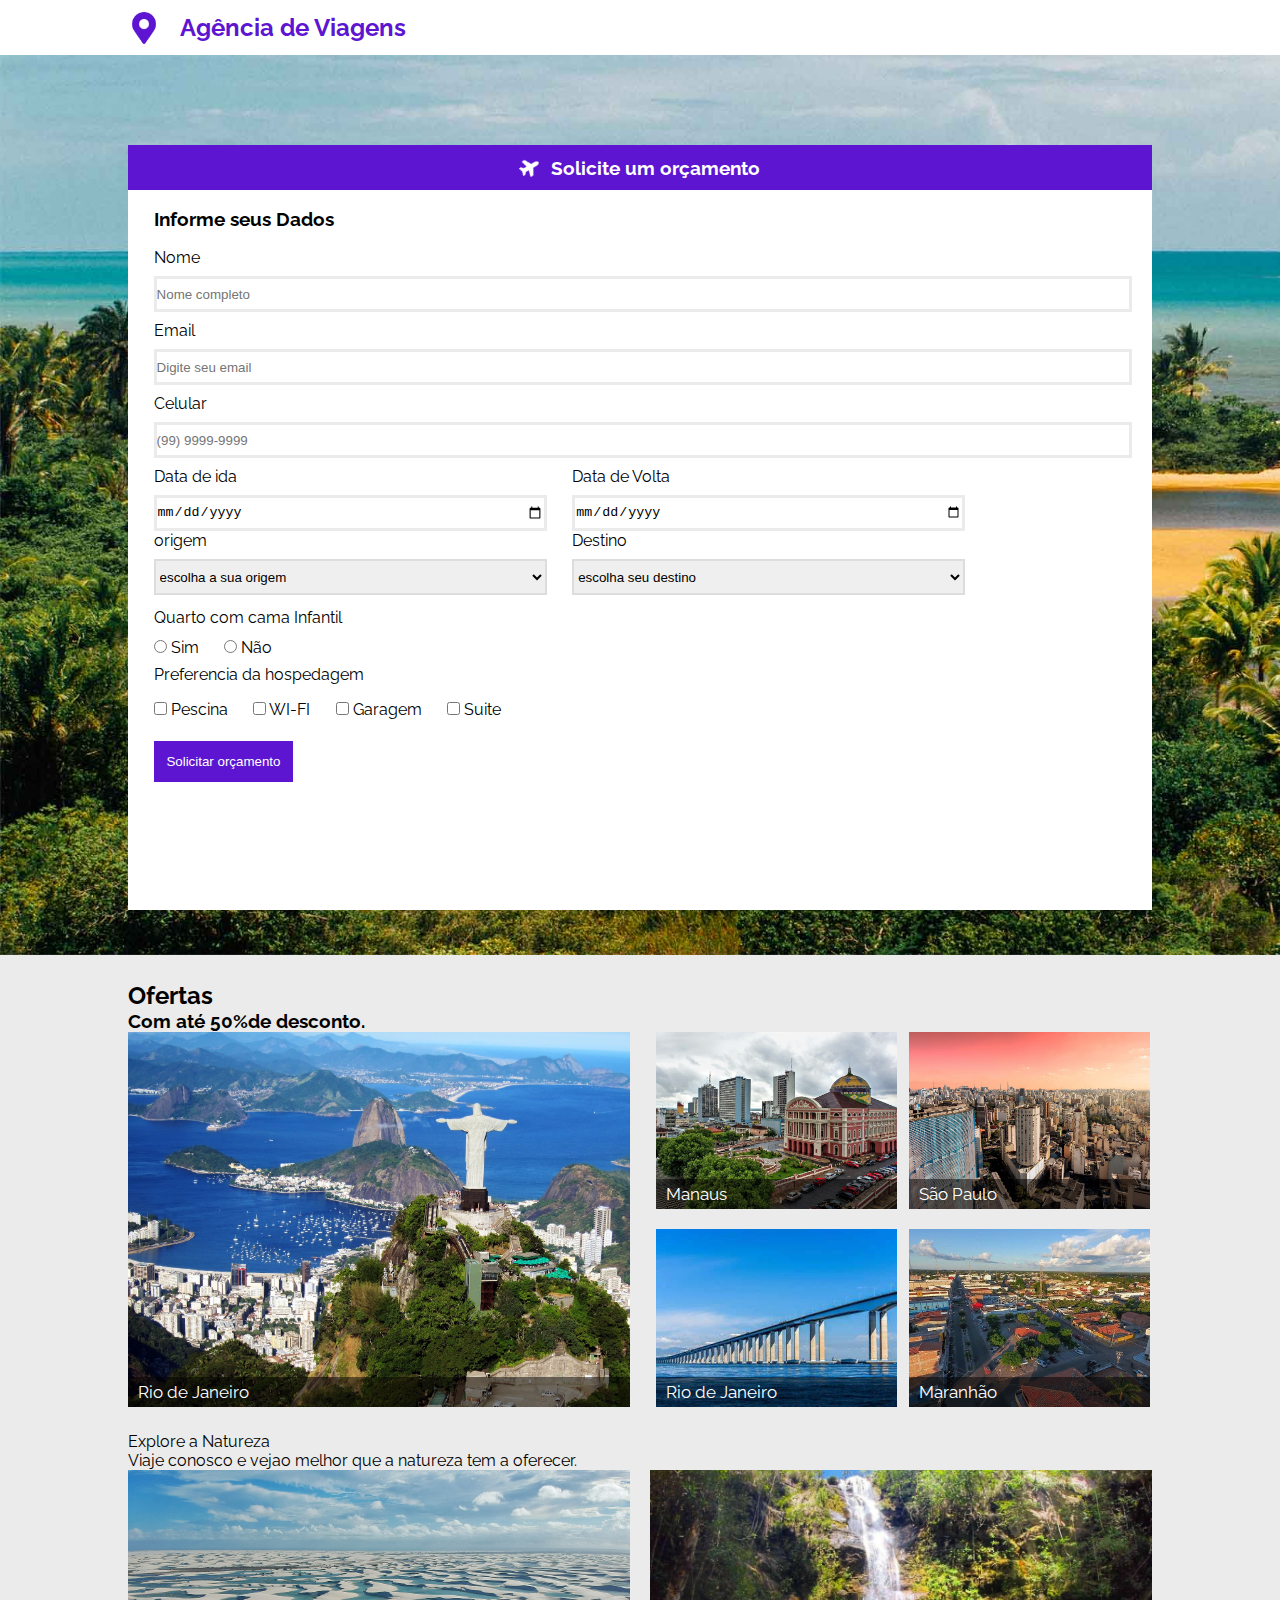
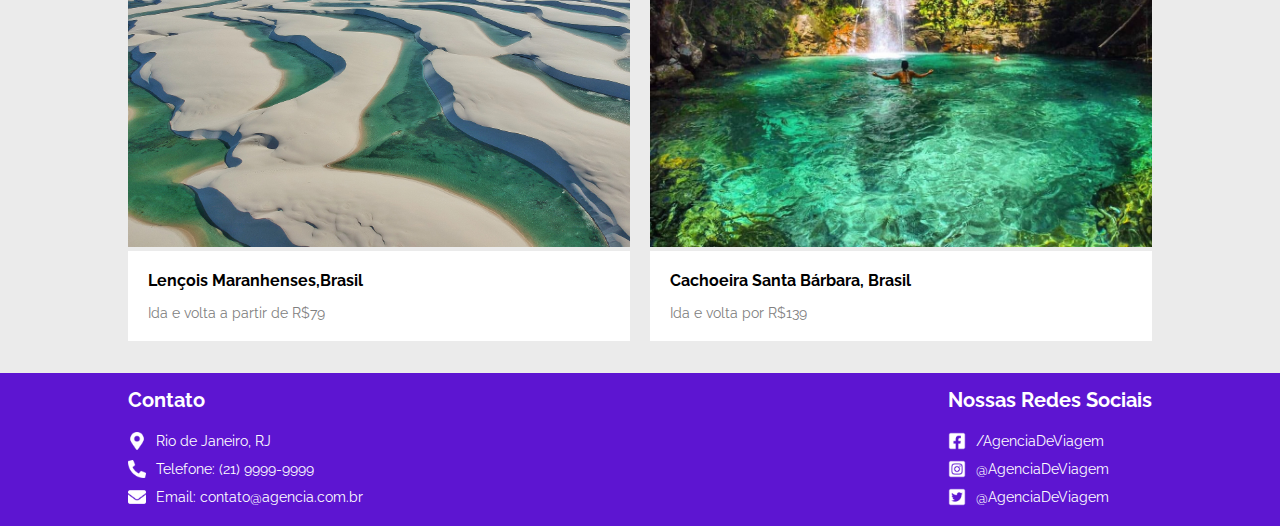
<file: Agencia-de-viagens/index.html>
<!DOCTYPE html>
<html lang="pt-br">

<head>
    <meta charset="UTF-8">
    <meta http-equiv="X-UA-Compatible" content="IE=edge">
    <meta name="viewport" content="width=device-width, initial-scale=1.0">
    <link rel="stylesheet" href="style/style.css">
    <link rel="stylesheet" href="https://fonts.googleapis.com/css2?family=Raleway:wght@200;300&amp;display=swap">
    <title>Viagem</title>
</head>

<body>
    <header>

        <div class="topo limite-largura">
            <img class="topo-logo" src="img/local-logo.png" alt="local">
            <h3 class="topo-titulo">Agência de Viagens</h3>
        </div>


    </header>
    <main>
        <section class="primeira-secao-formulario">
            <div class="formulario limite-largura">
                <div class="topo-formulario">
                    <img src="img/aviao.png" alt="avião">
                    <h3>Solicite um orçamento</h3>
                </div>
                <form action="https://www.devmedia.com.br/codigos/missao/front-end/agencia-de-viagens/" method="post">
                    <div class="dados-pessoais">
                        <h3>Informe seus Dados</h3>
                        <label for="nome">Nome</label>
                        <input id="nome" type="text" name="nome" placeholder="Nome completo">
                        <label for="email">Email</label>
                        <input id="email" type="email" name="email" placeholder="Digite seu email">
                        <label for="telefone">Celular</label>
                        <input id="telefone" type="tel" name="celular" placeholder="(99) 9999-9999">
                    </div>

                    <div class="corpo-date">
                        <div class="data-ida-volta">
                            <label for="ida">Data de ida</label>
                            <input type="date" name="ida">
                        </div>

                        <div class="data-ida-volta">
                            <label for="volta">Data de Volta</label>
                            <input type="date" name="volta" id="volta">
                        </div>
                    </div>
                    <div class="corpo-origem">

                        <div class="origem">
                            <label for="origem"> origem</label>
                            <select name="origem" id="origem">
                                <option value="">escolha a sua origem</option>
                                <option value="BA">Bahia</option>
                                <option value="MG">Minas Gerais</option>
                                <option value="SP">São Paulo</option>
                                <option value="SSA">Salvador</option>
                                <option value="RJ">Rio de janeiro</option>
                            </select>
                        </div>

                        <div class="origem">
                            <label for="destino"> Destino</label>
                            <select name="destino" id="destino">
                                <option value="">escolha seu destino</option>
                                <option value="BA">Bahia</option>
                                <option value="MG">Minas Gerais</option>
                                <option value="SP">São Paulo</option>
                                <option value="SSA">Salvador</option>
                                <option value="RJ">Rio de janeiro</option>
                            </select>
                        </div>
                    </div>
                    <label class="titulo-label">Quarto com cama Infantil</label>
                    <div class="corpo-infantil">
                        <div class="infantil">
                            <input id="infantil-sim" type="radio" name="infantil" value="s">
                            <label for="sim">Sim</label>
                        </div>
                        <div class="infantil">
                            <input id="infantil-nao" type="radio" name="infantil" value="n">
                            <label for="nao">Não</label>
                        </div>
                    </div>

                    <label class="titulo-label">Preferencia da hospedagem</label>

                    <div class="corpo-preferencia">
                        <div class="preferencia">
                            <input type="checkbox" name="pescina[]" id="pescina" value="pescina">
                            <label for="pescina">Pescina</label>
                        </div>
                        <div class="preferencia">
                            <input type="checkbox" name="wifi[]" id="wifi" value="wifi">
                            <label for="wifi">WI-FI</label>
                        </div>
                        <div class="preferencia">
                            <input type="checkbox" name="garagem[]" id="garagem" value="garagem">
                            <label for="garagem">Garagem</label>
                        </div>
                        <div class="preferencia">
                            <input type="checkbox" name="suite[]" id="suite" value="suite">
                            <label for="suite">Suite</label>
                        </div>
                    </div>
                    <button type="submit">Solicitar orçamento</button>
                </form>
            </div>
            </div>
        </section>
        <section class="segunda-secao-fotos limite-largura">
                <h2>Ofertas</h2>
                <h3>Com até <span>50%</span>de desconto.</h3>
                <div class="foto-rj">
                    <figure class="oferta-imagem-destaque">
                        <img src="img/rio.jpg" alt="rio-de-janeiro" title="Rio de Janeiro">
                        <figcaption>
                            Rio de Janeiro
                        </figcaption>
                    </figure>
                    <div class="oferta-4-imagem">
                        <figure>
                            <img src="img/manaus.jpg" alt="manus" title="Manus,Brasil">
                            <figcaption>
                                Manaus
                            </figcaption>
                        </figure>
                        <figure>
                            <img src="img/niteroi.jpg" alt="niteroi" title="Ponte Niteroi, Brasil">
                            <figcaption>
                                Rio de Janeiro
                            </figcaption>
                        </figure>
                        <figure>
                            <img src="img/saopaulo.jpg" alt="sao-paulo" title="São paulo, Brasil">
                            <figcaption>
                                São Paulo
                            </figcaption>
                        </figure>
                        <figure>
                                <img src="img/maranhao.jpg" alt="maranhão" title="Maranhão, Brasil">
                                <figcaption>
                                    Maranhão
                                </figcaption>
                        </figure>
                    </div>
                </div>
        </section>
        <section class="natureza-area limite-largura" >
            <div>
                <span>Explore a Natureza</span>
                <p>Viaje conosco e vejao melhor que a natureza tem a oferecer.</p>
            </div>
            <div class="natureza-duas-imagens">
                <figure class="natureza-imagem">
                    <img src="img/lencol.jpg" alt="lençois" title="lençois,Brasil">
                    <div>
                        <h3>Lençois Maranhenses,Brasil</h3>
                        <p>
                            Ida e volta a partir de R$79
                        </p>
                    </div>
                </figure >
                <figure class="natureza-imagem">
                    <img src="img/goias.jpg" alt="goias" title="Goias, Brasil">
                    <div>
                        <h3>Cachoeira Santa Bárbara, Brasil</h3>
                        <p>Ida e volta por R$139</p>
                    </div>
                </figure>
            </div>
        </section>
    </main>
    <footer>
        <div class="rodape limite-largura">
            <div class="rodape-conteudo">
                <h2>Contato</h2>
                <div>
                    <img src="img/local.png" title="Ícone local" alt="Ícone local">
                    <span>Rio de Janeiro, RJ</span>
                </div>
                <div>
                    <img src="img/telefone.png" title="Ícone telefone" alt="Ícone telefone">
                    <span>Telefone: (21) 9999-9999</span>
                </div>
                <div>
                    <img src="img/email.png" title="Ícone email" alt="Ícone email">
                    <span>Email: contato@agencia.com.br</span>
                </div>
            </div>
            <div class="rodape-conteudo">
                <h2>Nossas Redes Sociais</h2>
                <div>
                    <img src="img/fb.png" title="Ícone facebook" alt="Ícone facebook">
                    <span>/AgenciaDeViagem</span>
                </div>
                <div>
                    <img src="img/ig.png" title="Ícone instagram" alt="Ícone instagram">
                    <span>@AgenciaDeViagem</span>
                </div>
                <div>
                    <img src="img/tt.png" title="Ícone twitter" alt="Ícone twitter">
                    <span>@AgenciaDeViagem</span>
                </div>
            </div>
        </div>
    </footer>
</body>

</html>
</file>
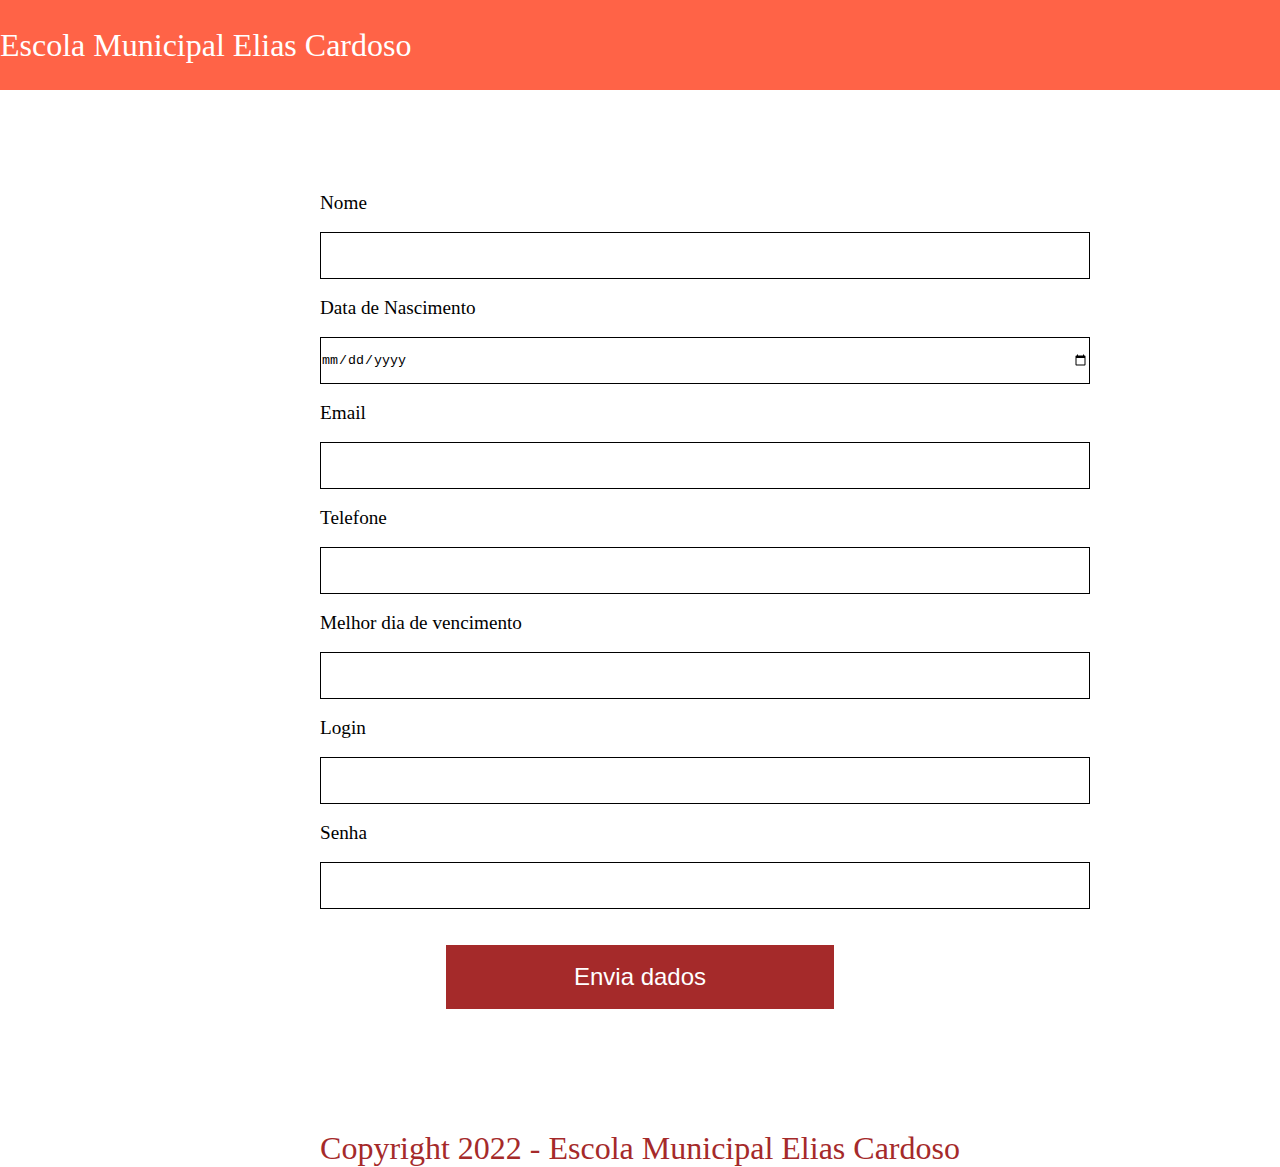
<file: atividades/formulario-escolar/index.html>
<!DOCTYPE html>
<html lang="PT-BR">
<head>
    <meta charset="UTF-8">
    <meta http-equiv="X-UA-Compatible" content="IE=edge">
    <meta name="viewport" content="width=device-width, initial-scale=1.0">
    <link rel="stylesheet" href="css/style.css">
    <title>Formulario Escolar</title>
</head>
<body>
    <header>
        <span>
            Escola Municipal Elias Cardoso
        </span>
    </header>
    <main>
        <form action="https://www.devmedia.com.br/codigos/formularios/aula3/" method="post">
            <label>Nome</label>
            <input type="text" name="nome">
            <label>Data de Nascimento</label>
            <input type="date" name="data">
            <label>Email</label>
            <input type="email" name="email">
            <label>Telefone</label>
            <input type="tel" name="telefone">
            <label>Melhor dia de vencimento</label>
            <input type="number" name="data_vencimento">
            <label>Login</label>
            <input type="text" name="login">
            <label>Senha</label>
            <input type="password" name="senha">
            <button type="submit">Envia dados</button>
        </form>
    </main>
    <footer>
        Copyright 2022 -  Escola Municipal Elias Cardoso
    </footer>
</body>
</html>
</file>
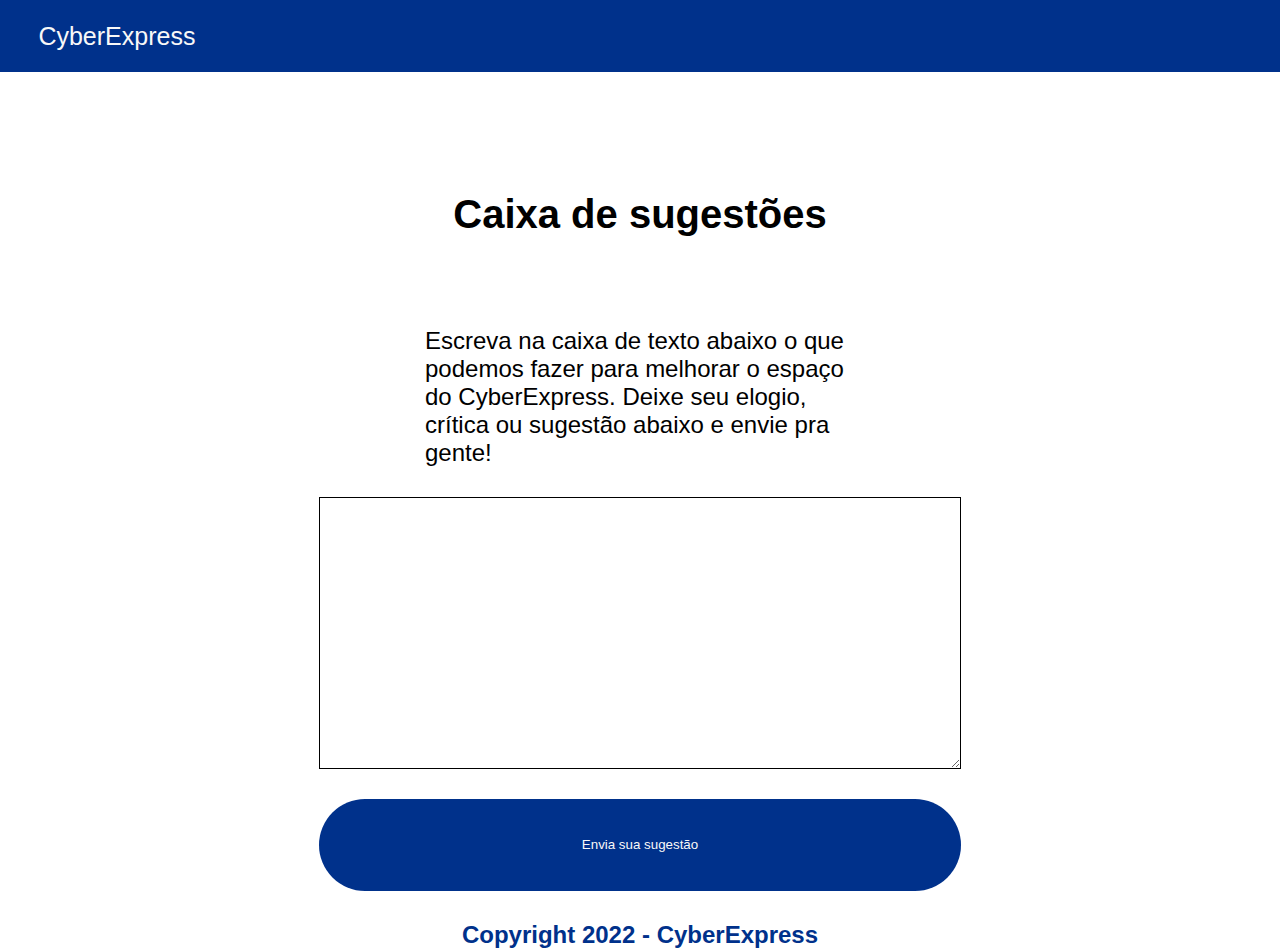
<file: atividades/formulario/index.html>
<!DOCTYPE html>
<html lang="pt-br">
<head>
    <meta charset="UTF-8">
    <meta http-equiv="X-UA-Compatible" content="IE=edge">
    <meta name="viewport" content="width=device-width, initial-scale=1.0">
    <link rel="stylesheet" href="css/style.css">
    <title>CyberExpress - Caixa de sugestões</title>

</head>
<body>
    <header>
        <span>CyberExpress</span>
    </header>
    <main>
        <h1>Caixa de sugestões</h1>
        <p>Escreva na caixa de texto abaixo o que podemos fazer para melhorar o espaço do CyberExpress. Deixe seu elogio, crítica ou sugestão abaixo e envie pra gente!</p>
        <form action="https://www.devmedia.com.br/codigos/formularios/aula2/" method="get">
            <textarea name="sugetao"></textarea>
            <button type="submit">Envia sua sugestão
            </button>
        </form>
    </main>
    <footer>
        <h2>Copyright 2022 - CyberExpress</h2>
    </footer>
</body>
</html>
</file>
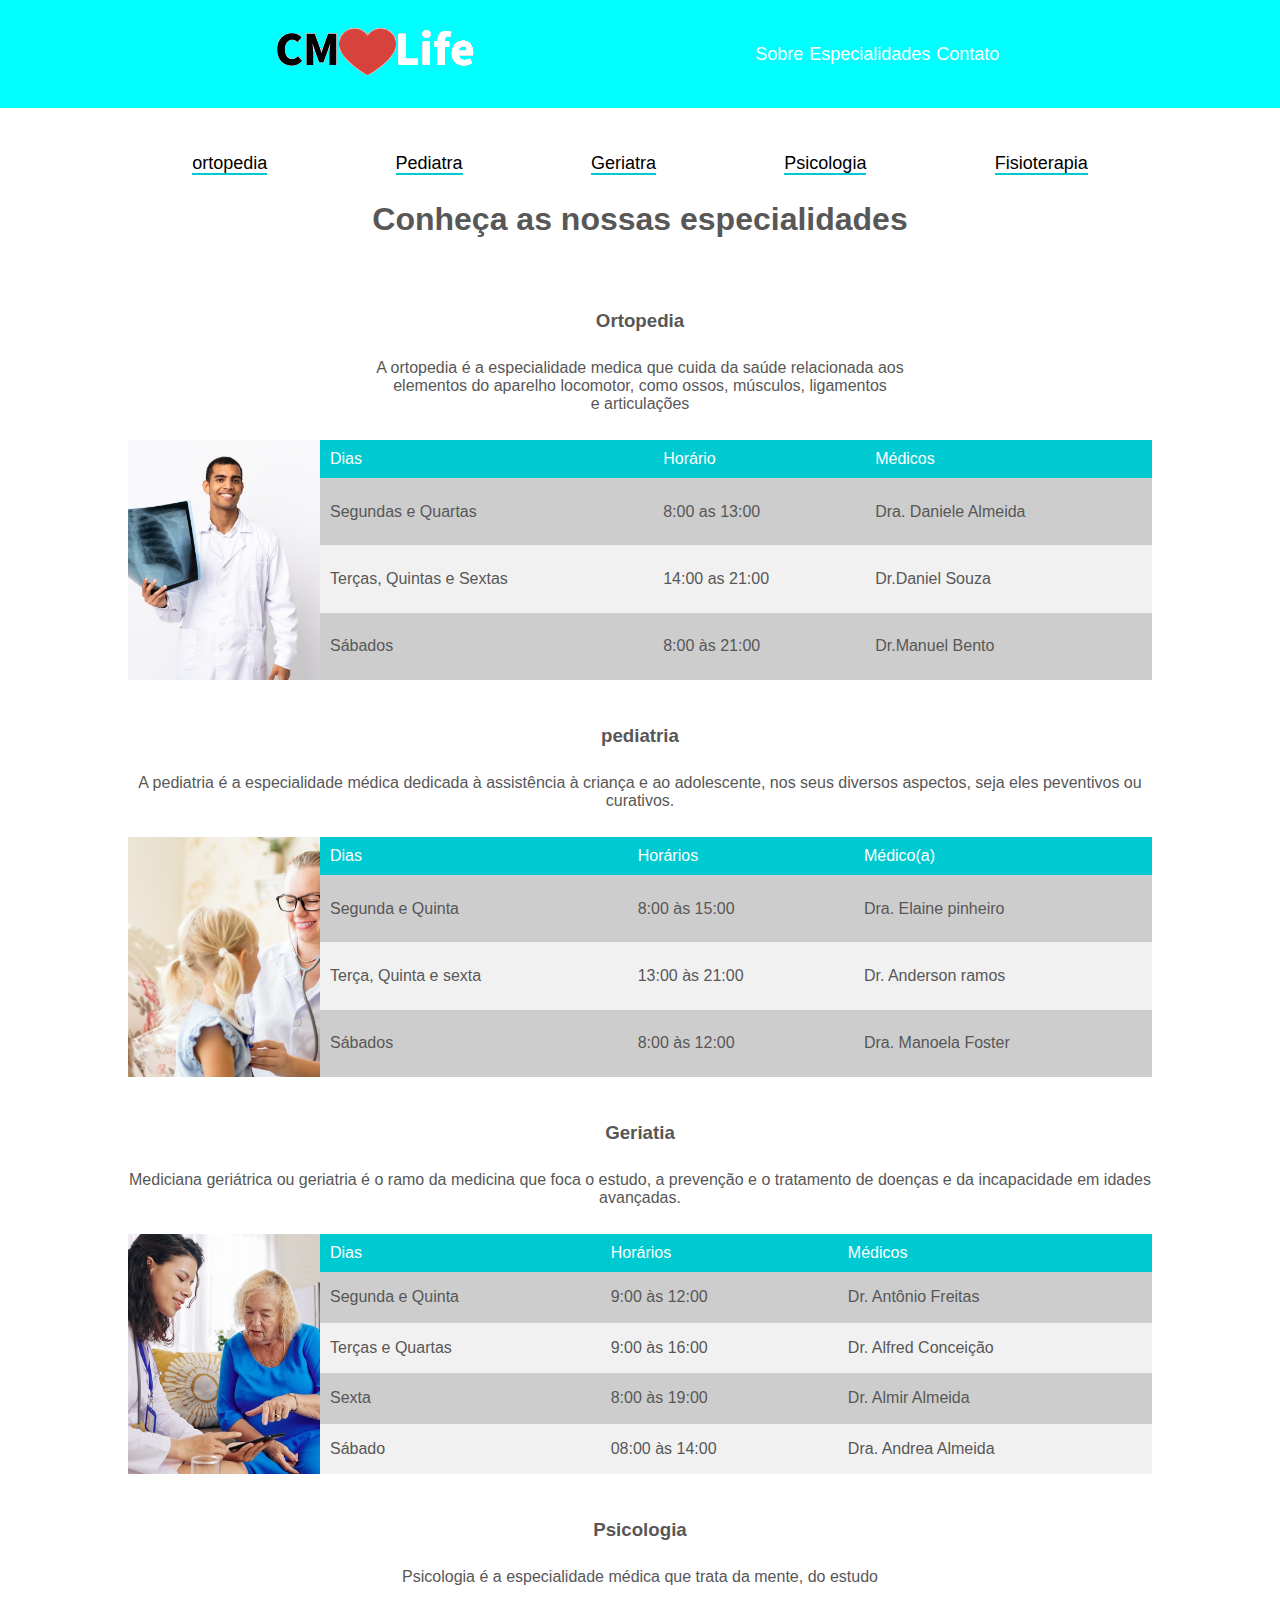
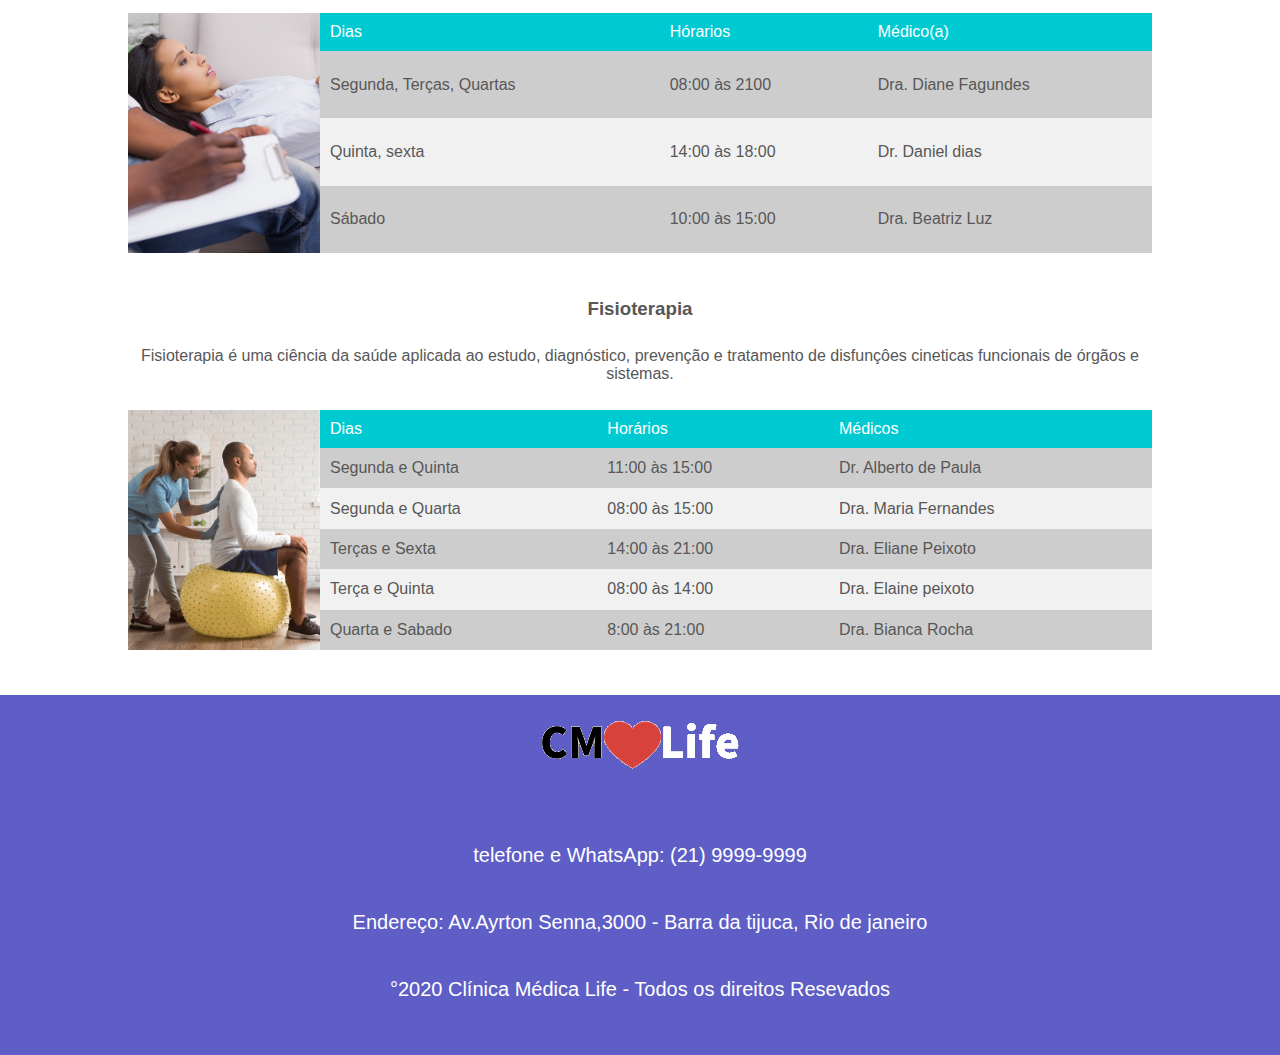
<file: clinica/pagina-2/especialidades.html>
<!DOCTYPE html>
<html lang="pt-br">

<head>
    <meta charset="UTF-8">
    <meta http-equiv="X-UA-Compatible" content="IE=edge">
    <meta name="viewport" content="width=device-width, initial-scale=1.0">
    <link rel="stylesheet" href="../css/css-especialidades.css">
    <title>CM Life - Especialidades</title>
</head>

<body>
    <header>
        <nav class="navbar">
            <a href="../index.html">
            <img src="../img/logo.png" alt="logo-cm-life">
            </a>
            <ul type="none">
                <li>
                    <a href="../index.html">Sobre</a>
                </li>
                <li>
                    <a href="pagina-2/especialidades.html">Especialidades</a>
                </li>
                <li>
                    <a href="#contato">Contato</a>
                </li>
            </ul>
        </nav>
    </header>
    <main>
        <section class="quarta-secao">
            <nav class="narvbar-especialidades">
                <ul type="none" class="menu-especialidades">
                    <li><a href="#ortopedia">ortopedia</a></li>
                    <li><a href="#pediatria">Pediatra</a></li>
                    <li><a href="#geriatria">Geriatra</a></li>
                    <li><a href="#psicologia">Psicologia</a></li>
                    <li><a href="#fisioterapia">Fisioterapia</a></li>
                </ul>
                <h1>
                    Conheça as nossas especialidades
                </h1>
            </nav>
        </section>
        <section class="quinta-secao">
            <h3>Ortopedia</h3>
            <p>
                A ortopedia é a especialidade medica que cuida da saúde relacionada aos <br> elementos do aparelho
                locomotor,
                como ossos, músculos, ligamentos <br> e articulações
            </p>
            <div class="ortopedia">
                <img src="../img/ortopedia.png" alt="ortopedia">
                <table>
                    <thead>
                        <tr>
                            <td>Dias</td>
                            <td>Horário</td>
                            <td>Médicos</td>
                        </tr>
                    </thead>
                    <tbody>
                        <tr>
                            <td>Segundas e Quartas</td>
                            <td>8:00 as 13:00</td>
                            <td>Dra. Daniele Almeida</td>
                        </tr>
                        <tr>
                            <td>Terças, Quintas e Sextas</td>
                            <td>14:00 as 21:00</td>
                            <td>Dr.Daniel Souza</td>
                        </tr>
                        <tr>
                            <td>Sábados</td>
                            <td>8:00 às 21:00</td>
                            <td>Dr.Manuel Bento</td>
                        </tr>
                    </tbody>
                </table>
            </div>
        </section>
        <section class="sexta-secao">
            <h3>pediatria</h3>
            <p>A pediatria é a especialidade médica dedicada à assistência à criança e ao adolescente, nos seus diversos
                aspectos, seja eles peventivos ou curativos.
            </p>
            <div class="pediatria">
                <img src="../img/pediatra.png" alt="pediatria">
                <table>
                    <thead>
                        <tr>
                            <td>Dias</td>
                            <td>Horários</td>
                            <td>Médico(a)</td>
                        </tr>
                    </thead>
                    <tbody>
                        <tr>
                            <td>Segunda e Quinta</td>
                            <td>8:00 às 15:00</td>
                            <td>Dra. Elaine pinheiro</td>
                        </tr>
                        <tr>
                            <td>Terça, Quinta e sexta</td>
                            <td>13:00 às 21:00</td>
                            <td>Dr. Anderson ramos</td>
                        </tr>
                        <tr>
                            <td>Sábados</td>
                            <td>8:00 às 12:00</td>
                            <td>Dra. Manoela Foster</td>
                        </tr>
                    </tbody>
                </table>
            </div>
        </section>
        <section class="setima-secao">
            <h3>Geriatia</h3>
            <p>Mediciana geriátrica ou geriatria é o ramo da medicina que foca o estudo, a prevenção e o tratamento de
                doenças e da incapacidade em idades avançadas.</p>
            <div class="geriatria">
                <img src="../img/geriatra.png" alt="">
                <table>
                <thead>
                    <tr>
                        <td>Dias</td>
                        <td>Horários</td>
                        <td>Médicos</td>
                    </tr>
                </thead>
                <tbody>
                    <tr>
                        <td>Segunda e Quinta</td>
                        <td>9:00 às 12:00</td>
                        <td>Dr. Antônio Freitas</td>
                    </tr>
                    <tr>
                        <td>Terças e Quartas</td>
                        <td>9:00 às 16:00</td>
                        <td>Dr. Alfred Conceição</td>
                    </tr>
                    <tr>
                        <td>Sexta</td>
                        <td>8:00 às 19:00</td>
                        <td>Dr. Almir Almeida</td>
                    </tr>
                    <tr>
                        <td>Sábado</td>
                        <td>08:00 às 14:00</td>
                        <td>Dra. Andrea Almeida</td>
                    </tr>
                </tbody>
                </table>
            </div>
        </section>
        <section class="oitava-secao">
            <h3>Psicologia</h3>
            <p>Psicologia é a especialidade médica que trata da mente, do estudo
            </p>
            <div class="psicologia">
                <img src="../img/psicologo.png" alt="">
                <table>
                    <thead>
                        <tr>
                            <td>Dias</td>
                            <td>Hórarios</td>
                            <td>Médico(a)</td>
                        </tr>
                    </thead>
                    <tbody>
                        <tr>
                            <td>Segunda, Terças, Quartas</td>
                            <td>08:00 às 2100</td>
                            <td>Dra. Diane Fagundes</td>
                        </tr>
                        <tr>
                            <td>Quinta, sexta</td>
                            <td>14:00 às 18:00</td>
                            <td>Dr. Daniel dias</td>
                        </tr>
                        <tr>
                            <td>Sábado</td>
                            <td>10:00 às 15:00</td>
                            <td>Dra. Beatriz Luz</td>
                        </tr>
                    </tbody>
                </table>
            </div>
        </section>
        <section class="nona-secao">
            <h3>Fisioterapia</h3>
            <p>Fisioterapia é uma ciência da saúde aplicada ao estudo, diagnóstico, prevenção e tratamento de disfunçôes
                cineticas funcionais de órgãos e sistemas.
            </p>
            <div class="fisioterapia">
                <img src="../img/fisioterapia.png" alt="">
                <table>
                    <thead>
                        <tr>
                            <td>Dias</td>
                            <td>Horários</td>
                            <td>Médicos</td>
                        </tr>
                    </thead>
                    <tbody>
                        <tr>
                            <td>Segunda e Quinta</td>
                            <td>11:00 às 15:00</td>
                            <td>Dr. Alberto de Paula</td>
                        </tr>
                        <tr>
                            <td>Segunda e Quarta</td>
                            <td>08:00 às 15:00</td>
                            <td>Dra. Maria Fernandes</td>
                        </tr>
                        <tr>
                            <td>Terças e Sexta</td>
                            <td>14:00 às 21:00</td>
                            <td>Dra. Eliane Peixoto</td>
                        </tr>
                        <tr>
                            <td>Terça e Quinta</td>
                            <td>08:00 às 14:00</td>
                            <td> Dra. Elaine peixoto</td>

                        </tr>
                        <tr>
                            <td>Quarta e Sabado</td>
                            <td>8:00 às 21:00</td>
                            <td>Dra. Bianca Rocha</td>
                        </tr>
                    </tbody>
                </table>
            </div>
        </section>

    </main>
    <footer class="roda-pe">

        <img src="../img/logo.png" alt="logo-cm-life" class="img-roda-pe">
        <p>
            telefone e WhatsApp: (21) 9999-9999
        </p>
        <p>
            Endereço: Av.Ayrton Senna,3000 - Barra da tijuca, Rio de janeiro
        </p>
        <p>
            °2020 Clínica Médica Life - Todos os direitos Resevados
        </p>
    </footer>
</body>

</html>
</file>
<file: Agencia-de-viagens/style/style.css>
*{
    margin: 0;
    border: 0;
    padding: 0;
    box-sizing: border-box;
}
/* começo da estilização*/
 body{
    background-color: #80808029;
    font-family: 'Raleway', sans-serif;
 }
header{ 
    display: flex;
    justify-content: center;  
    width: 100%;
    height: 100%;
    background-color: #fff;
}
.topo{
    display: flex;
    align-items: center;
    justify-content: flex-start;
    background-color: #fff;
    color: #5d15d1;;
    width: 100vw;
    height: 55px;
   
}
.topo-logo{
    width: 32px;
    height: 32px;

}
.topo-titulo{
    margin-left: 2%;
    font-size: 24px;
}
.limite-largura, .secao-fotos{
    max-width: 1024px;
}
.primeira-secao-formulario{
    background-image: url("../img/bahia.jpg");
    background-size: cover;
    background-repeat: no-repeat;
    width: 100vw;
    height: 100vh;
}
.formulario{
    margin:0 auto;
    position: relative;
    top: 10%;
    width: 100vw;
    
   
}
.topo-formulario{
 
    background-color: #5d15d1;
    margin: 0 auto;
    color: #fff;
    height:5vh;
    display: flex;
    align-items: center;
    justify-content: center;

}
.topo-formulario > img{
    width: 2%;
    margin-right: 1%;
    rotate: -30deg;
}
form{
   
    height: 80vh;
    background-color: white;      
}

input{
    box-sizing: border-box;
    border: 3px solid #80808029 ; 
    margin-left: 2vw;
}
.dados-pessoais{
    display: flex;
    flex-direction: column;
    width: calc(100% - 20px);
    
}
.dados-pessoais > input{
    height: 4vh;
    margin-top: 1vh;
    margin-bottom: 1vh;
}
.dados-pessoais > h3{
    margin: 2vh 2vw;
    
}
label{
    margin-left: 2vw;
}
.titulo-label{
    margin-left:5vh;
}
.data-ida-volta > input{
    width: calc(100vw / 2 - 19.3vw ) ; 
    height: 4vh;
    margin-top: 1vh;
}

.corpo-date{
    display: flex;
    
}
.data-ida-volta, .origem{
    display: flex;
    flex-direction: column;
}
.corpo-origem{
    display: flex;
}
.origem > select{
     width: calc(100vw / 2 - 19.3vw ) ;
    height: 4vh;
    margin-top: 1vh;
    margin-left: 2vw;
    border: 2px solid #80808029; 
    margin-bottom: 1vw;
}
.corpo-infantil{
    display: flex;
}
.titulo-label{
    margin-left: 2vw;
}
.infantil > input{
    margin: 1vw 0 1vw 2vw;
}
.infantil > label{
    margin:0;
}
.corpo-preferencia{
    display: flex;
}
.preferencia > input{
    margin: 2vh 0 2vw 2vw;
}
.preferencia > label{
    margin: 0;
}
button{
    background-color: #5d15d1;
    color: #fff;
    padding: 1vw;
    margin-left: 2vw;
}
button:hover{
    border-radius: 5%;
    background-color: #614195;
}

.segunda-secao-fotos, .natureza-area{
    margin: 5vh 0vh 5vh 5vw;
    max-width: 1024px; 
    width: 100%;
    height: auto;
    display: flex;
    flex-direction: column;
    position: relative;
    margin: 2vw  auto;

}
.foto-rj{
    width: 100%;
    height: 375px;
    display: flex;
    justify-content: space-between;
}
.oferta-imagem-destaque {
    position: relative;
    width: calc(50% - 10px);
    height: 100%;
}
.oferta-4-imagem{
    width: calc(50% - 10px);
    height: 100%;
    display: flex;
    flex-wrap: wrap;
    flex-direction: column;
    justify-content: space-between;
}
.oferta-4-imagem figure {
    position: relative;
    width: calc(50% - 10px);
    height: calc(50% - 10px);
    margin: 0 6px;
}
.oferta-imagem-destaque img, .oferta-4-imagem img {
    object-fit: cover;
    width: 100%;
    height: 100%;
}
.oferta-imagem-destaque figcaption, .oferta-4-imagem figcaption {
    position: absolute;
    left: 0;
    bottom: 0;

    width: 100%;
    background: rgb(0 0 0 / 50%);
    font-size: 17px;
    color: #fff;

    padding: 5px 10px;
    box-sizing: border-box;
}
.natureza-duas-imagens {
    width: 100%;
    height: auto;
    display: flex;
    justify-content: space-between;
}
.natureza-imagem {
    width: calc(50% - 10px);
    height: 100%;
}
.natureza-imagem img {
    object-fit: cover;
    width: 100%;
    height: 100%;
}
.natureza-imagem div {
    width: 100%;
    padding: 20px;
    box-sizing: border-box;
    background: #fff;
}
.natureza-imagem div {
    width: 100%;
    padding: 20px;
    box-sizing: border-box;
    background: #fff;
}
.natureza-imagem h3 {
    font-size: 16px;
}
.natureza-imagem p {
    color: grey;
    font-size: 14px;
    margin: 15px 0 0 0px;
}
footer {
    width: 100%;
    background: #5d15d1;
    margin: 32px 0 0 0;
}

.rodape {
    display: flex;
    justify-content: space-between;
    margin: 0 auto;
}

.rodape-conteudo {
    display: flex;
    flex-direction: column;
    padding: 15px 0;
}

.rodape-conteudo h2 {
    color: #fff;
    margin: 0 0 15px 0;
    font-size: 20px;
}

.rodape-conteudo div {
    display: flex;
    align-items: center;
    margin: 5px 0;
}

.rodape-conteudo img {
    width: 18px;
}

.rodape-conteudo span {
    color: #fff;
    font-size: 14px;
    margin: 0 0 0 10px;
}

@media( max-width: 540px){
.segunda-secao-fotos, .natureza-area, .foto-rj{
    flex-direction: column;
    align-items: center;
    justify-content: center;
    margin-top: 5vw;
}
.natureza-area{

}
}
</file>
<file: atividades/formulario-escolar/css/style.css>
*{
    margin: 0;
    padding: 0;
    border: 0;
}

header{
    background-color: tomato;
    color: white;
    display: flex;
    align-items: center;
    height: 10vh;
    font-size: 2rem;
}
main{
    width: 50vw;
    margin: 8vw auto;
}
form{
    display: flex;
    flex-direction: column;
    justify-content: center;
    
}
input{
    border: 1px solid black;
    width: 60vw;
    height: 5vh;
    margin: 2vh auto;
}
label{
    text-align:left;
    font-size: 1.2rem;
}
button{
    background-color: brown;
    margin: 2vh auto;
    padding: 2vh 10vw;
    color: white;
    font-size: 1.5rem;

}
footer{
    text-align: center;
    font-size: 2rem;
    color: brown;
    position: static;
}
</file>
<file: atividades/formulario/css/style.css>
*{
    margin: 0;
    padding: 0;
    border: 0;
    font-family: sans-serif;
    
}
header{
    display: flex;
    background-color: #00318b;
    color: #f8f8f8;
    height: 8vh;
    align-items: center;
}
span{
    margin-left: 3vw;
    font-size: 25px;
}
main{
    display: flex;
    flex-direction: column;
    align-items: center;
    margin: 30px auto;
    width: 100%;
    max-width: 430px;
}
h1{
    margin: 10vh 0px ;
    font-size: 2.5rem;
}
p{
    font-size: 1.5rem;
}

form{
    display: flex;
    flex-direction: column;
}
textarea{
    border: 1px solid black;
    height: 30vh;
    width: 50vw;
    margin: 30px 0 30px 0;
}
button{
    color: #f8f8f8;
    background-color: #00318b;
    padding: 3vw;
    border-radius: 5vw;
}
footer{
    text-align: center;
    color: #00318b;
}
</file>
<file: clinica/css/css-especialidades.css>
*{
    margin: 0;
    border: 0;
    padding: 0;
    box-sizing: border-box;
    font-family: 'Source Sans Pro', sans-serif;
}

header{
    display: flex;
    background-color: hsl(180, 100%, 50%);
    width: 100vw;
    height: 12vh;
}
.navbar{
    display: flex;
   justify-content: space-evenly;
   align-items: center;
   width: 100vw;
}
.navbar ul{
    display: flex;
    justify-content: space-evenly;
    width: 20vw;
}
a{
    text-decoration: none;
    font-size: 18px;
    color:white;
}
section{
    max-width: 1024px;
    text-align: center;
    margin: 5vh auto 5vh auto;
    
}
.narvbar-especialidades{
    display: flex;
    flex-direction: column; 
}
 h1, h3, p{
    margin-top: 3vh;
    margin-bottom: 3vh;
    color: #585757;
}
h1{
    font-size: 2rem;
}
.menu-especialidades{
    display: flex; 
    justify-content: center;
    justify-content: space-around;
    font-size: 18px;
    flex-wrap: wrap;
}
.menu-especialidades a:hover{
    color: #0d6e71;
}

.menu-especialidades > li > a{
    color: black;
    text-decoration: none;
    border-bottom: 2px solid #00cad1;
}
div{
   display: flex;
   height: 240px;
   
}
table{
    border-spacing: 0;
    text-align: left;
    width: 70vw;
    height: 100%;
}
table > thead > tr{
    background-color: #00cad1;
    color: #fff;
}
table  tr{
    background-color: #f1f1f1;
    color: #585757;
    font-weight: 500;

}
table tbody tr:nth-of-type(2n+1){
    background-color: #cdcdcd;
    border: 1px solid #f1f1f1;
}
table tr, table td{
    padding: 10px;
}
div > img{
    width: 15vw;
    object-fit:cover;
}
footer{
    background-color: #5e5ec6;
    width: 100vw;
    height: 40vh;
    text-align: center;
    
    font-size: 20px;
    margin: auto;
    line-height: 40px;
    
}
footer > p{
    
     color: white;
}


@media (max-width: 768px) {
    header {
        height: 20vh;
    }

    

    .navbar ul {
        width: 100vw;
        justify-content: space-evenly;
    }

    .menu-especialidades{
        flex-wrap: wrap;
    }


    section{
        width: 768px;
    }
    div{
        margin-left: 3vw;
    };
    footer{
        height: 100%;
    }
    

   
}
@media (max-width: 425px ){
    section, header, footer{
        width: 425px;   
    }
    .navbar{
        flex-direction: column ;
    }
    .menu-especialidades{
        width: 80vw;
        margin: 0 auto;
        flex-wrap: wrap;
        line-height: 30px;
    }
    div > img{
        width: 40vw;
    }
    table td{
        
         padding: 3px;
    }
    footer{
        height: 100vh;
    }
    
       



}
</file>
